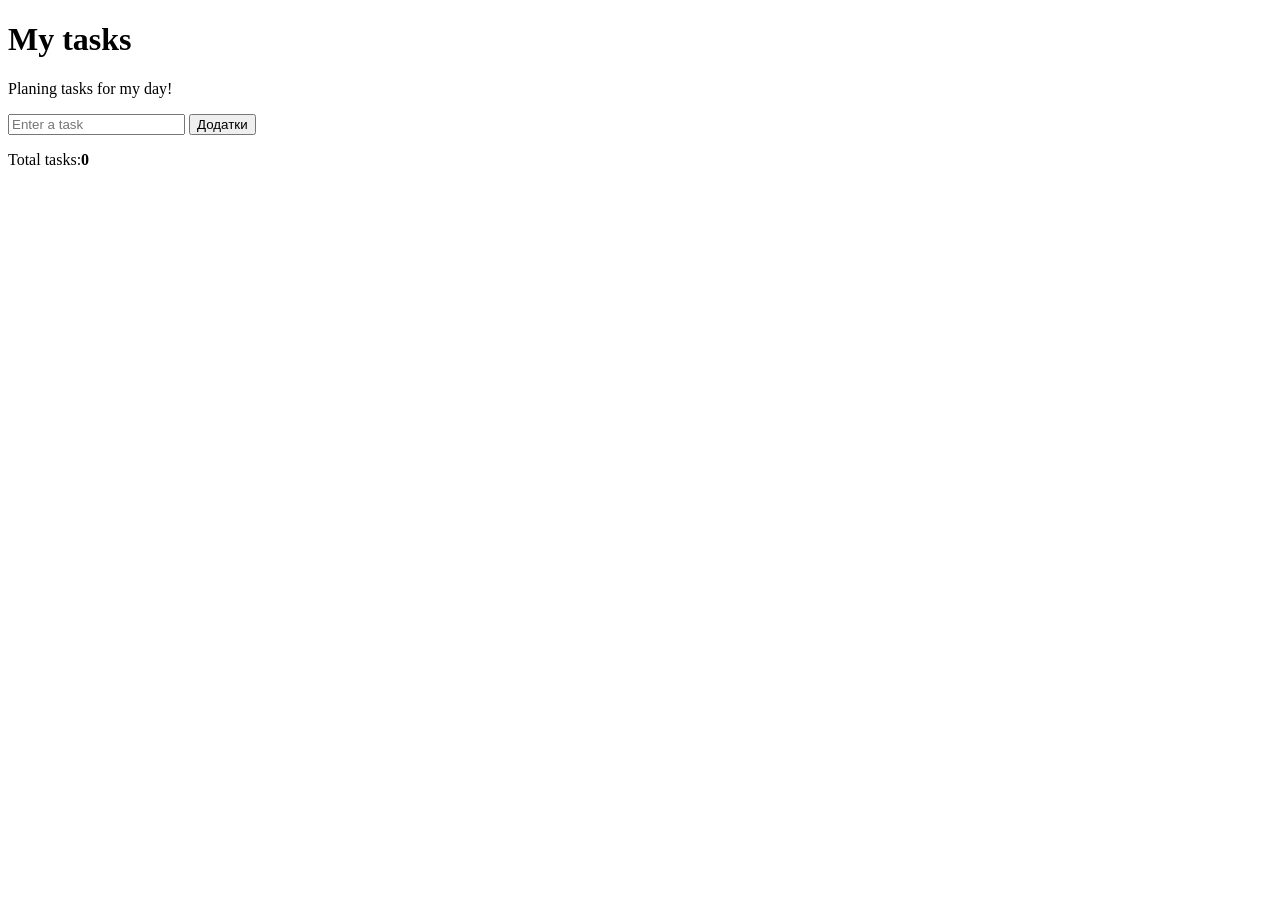
<file: pair12/index.html>
<!DOCTYPE html>
<html lang="en">
<head>
    <meta charset="UTF-8">
    <title>Title</title>
</head>
<body>
<main class = "app">
    <h1>My tasks</h1>
    <p>Planing tasks for my day!</p>
<div class = 'form-row'>
    <input id = "taskInput" type = "text" placeholder = "Enter a task">
    <button id="addButton" type="button">Додатки</button>
</div>

    <p>Total tasks:<strong id ="taskCounter">0</strong></p>
    <ul id ="taskList"></ul>
</main>

<script src = "script.js" defer></script>
</body>
</html>
</file>
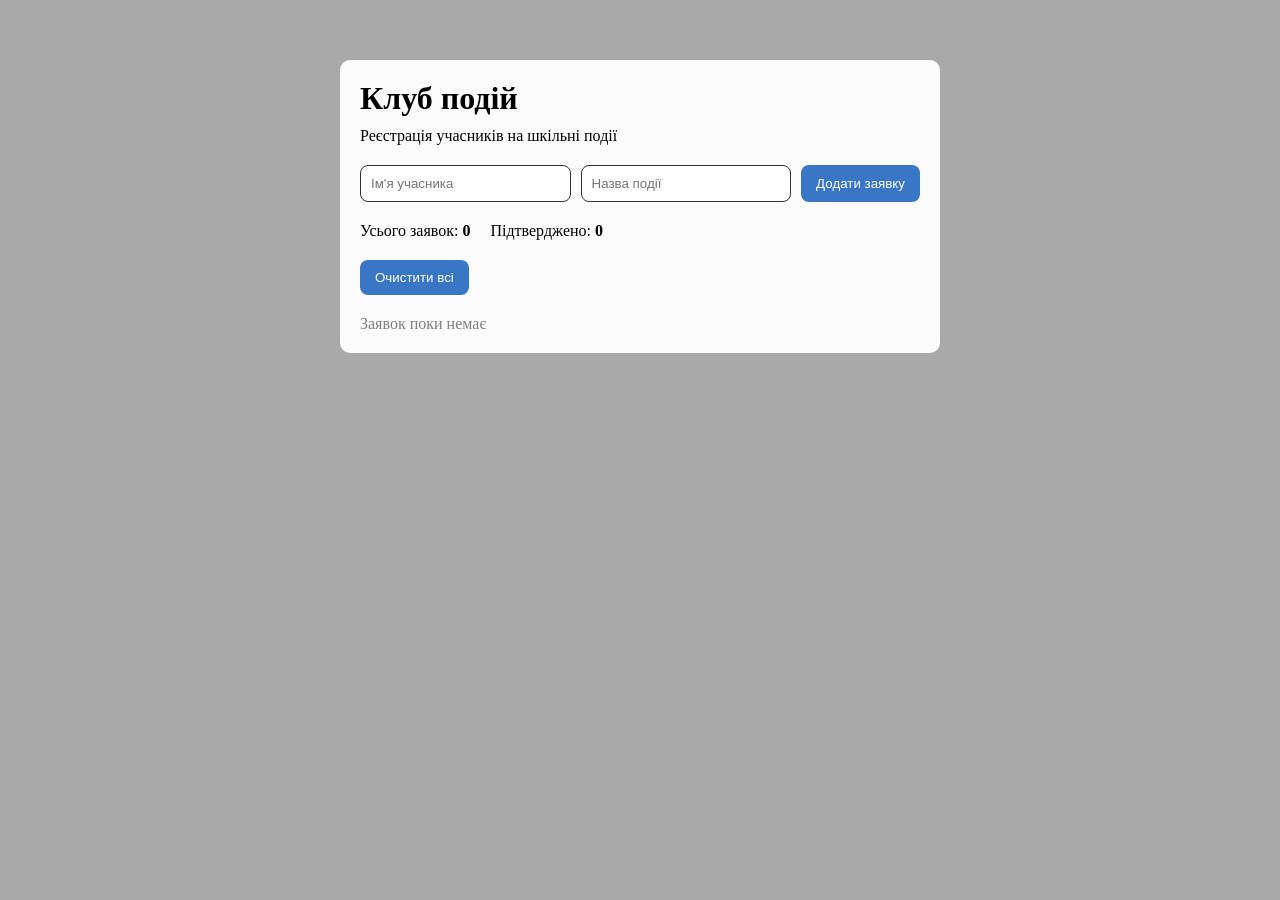
<file: pair13/index.html>
<!DOCTYPE html>
<html lang="uk">
<head>
    <meta charset="UTF-8">
    <title>Клуб подій</title>
    <link rel="stylesheet" href="style.css">
</head>
<body>

<main class="app">
    <h1>Клуб подій</h1>
    <p>Реєстрація учасників на шкільні події</p>

    <div class="form-row">
        <input id="participantInput" type="text" placeholder="Ім'я учасника">
        <input id="eventInput" type="text" placeholder="Назва події">
        <button id="addButton" type="button">Додати заявку</button>
    </div>

    <p id="errorMessage"></p>

    <div class="stats">
        <p>Усього заявок: <strong id="totalCounter">0</strong></p>
        <p>Підтверджено: <strong id="confirmedCounter">0</strong></p>
    </div>

    <button id="clearAllButton" type="button">Очистити всі</button>

    <p id="emptyMessage">Заявок поки немає</p>

    <ul id="requestList"></ul>
</main>

<script src="script.js" defer></script>
</body>
</html>
</file>
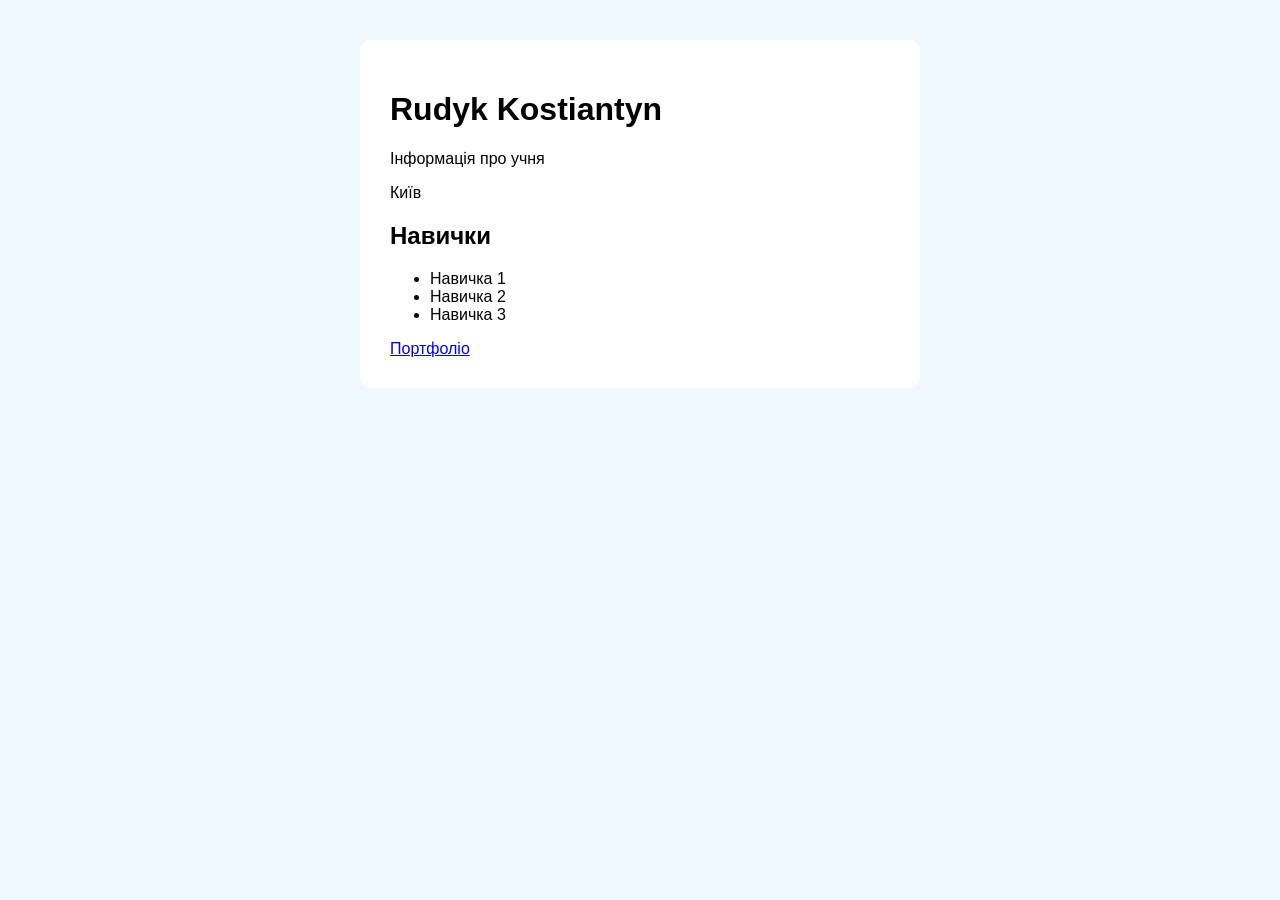
<file: pair_10/index.html>
<!DOCTYPE html>
<html lang="en">
<head>
    <meta charset="UTF-8">
    <title>Title</title>
    <link rel="stylesheet" href="style.css">
</head>
<body>
<main class = "profile">
    <h1 id = "profile-name">Ім'я учня</h1>
    <p class = "profile-role"> Інформація про учня</p>
    <p id ="profile-city"> Місто не вказано</p>
    <h2>Навички</h2>
    <ul id = "profile-skills">
        <li class ="skills">Навичка 1</li>
        <li class ="skills">Навичка 2</li>
        <li class ="skills">Навичка 3</li>
    </ul>
    <a href="#" id ="profile-link">Портфоліо</a>
</main>




<script src="script.js"></script>
</body>
</html>
</file>
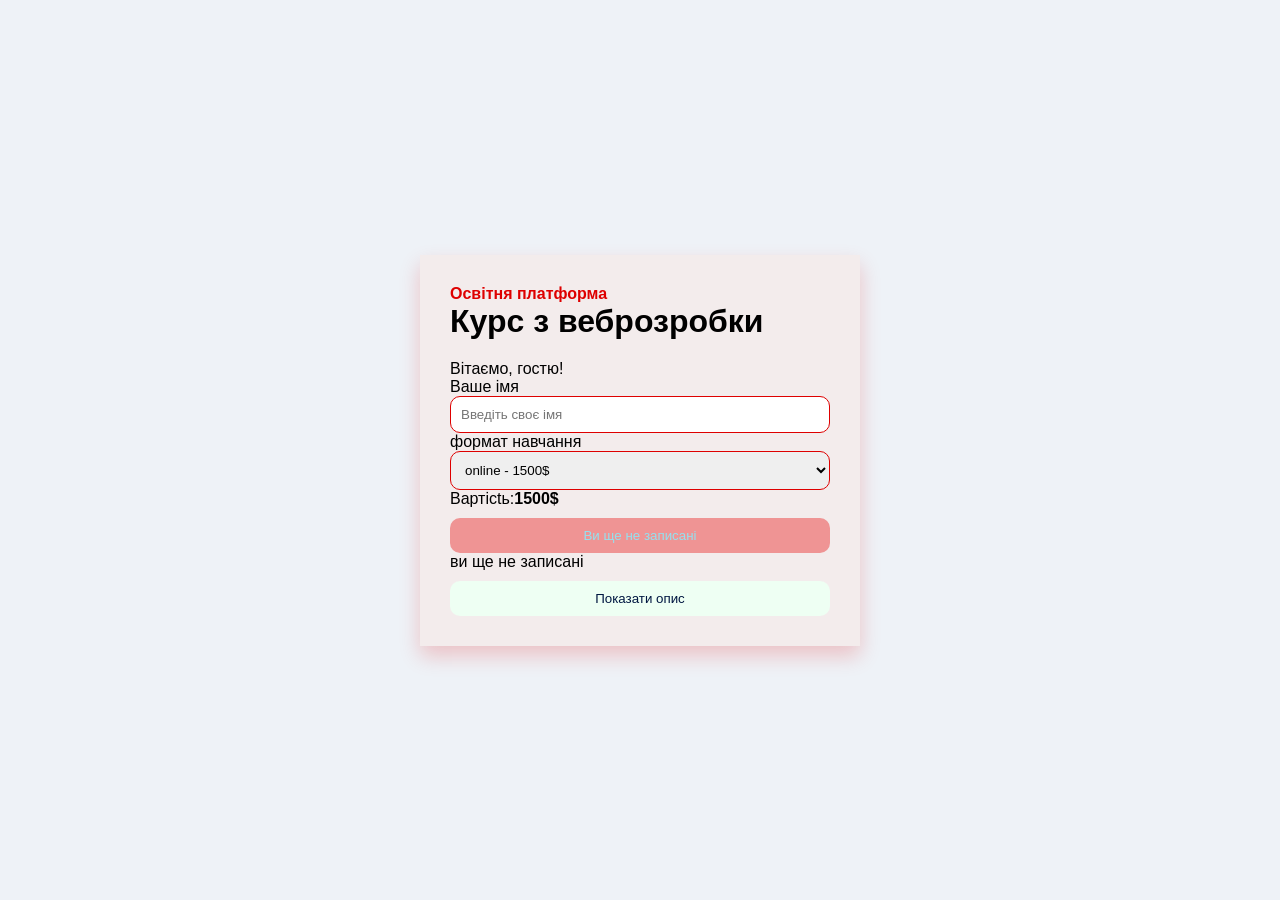
<file: pair_11/index.html>
<!DOCTYPE html>
<html lang="en">
<head>
    <meta charset="UTF-8">
    <title>Title</title>
    <link rel = "stylesheet" href = "style.css">
</head>
<body>
<main class="course-card" id ="card">
    <p class="tag">Освітня платформа</p>
    <h1>Курс з веброзробки</h1>
    <p id="welcome"> Вітаємо, гостю!</p>

    <label for="studentName"> Ваше імя</label>
    <input id="studentName" type="text" placeholder="Введіть своє імя">

    <label for="format">формат навчання</label>
    <select id="format">
        <option value="1500">online - 1500$</option>
        <option value="3000">offline - 3000$</option>
    </select>
    <p>Вартісtь:<strong id="strong">1500$</strong> </p>
    <button id="ebrollBtn">Ви ще не записані</button>
    <p id="status"> ви ще не записані</p>

    <button id ="detailedBtn" class="secondary"> Показати опис</button>

    <p class = "hidden" id ="details">Практичний курс з вебпрограмуваня</p>
</main>

<script src = "script.js"></script>
</body>
</html>
</file>
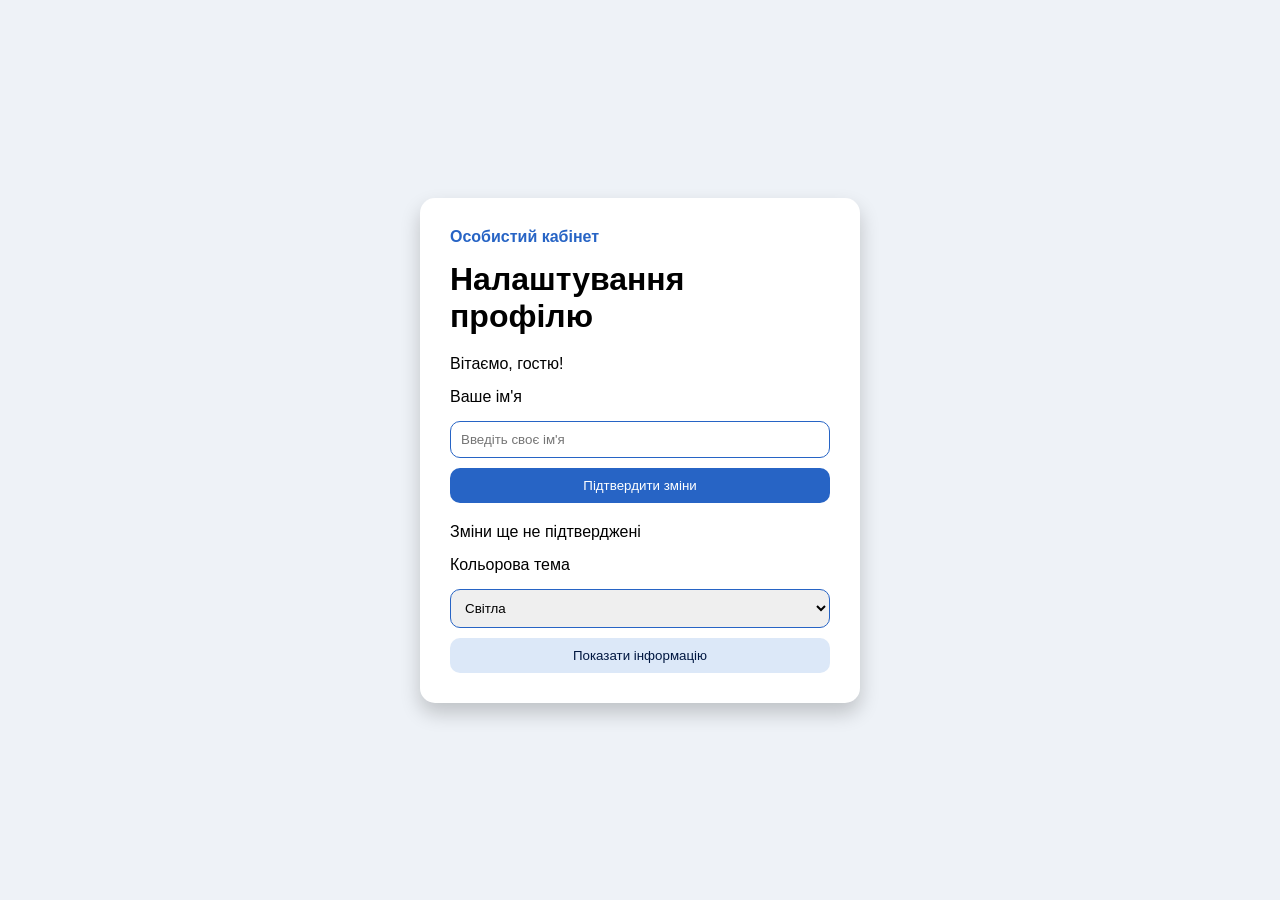
<file: pair_11/Home_work/index.html>
<!DOCTYPE html>
<html lang="uk">
<head>
    <meta charset="UTF-8">
    <title>Налаштування профілю</title>
    <link rel="stylesheet" href="style.css">
</head>
<body>

<main class="course-card" id="card">
    <p class="tag">Особистий кабінет</p>
    <h1>Налаштування профілю</h1>

    <p id="welcome">Вітаємо, гостю!</p>
    <label for="studentName">Ваше ім'я</label>
    <input id="studentName" type="text" placeholder="Введіть своє ім'я">

    <button id="saveBtn">Підтвердити зміни</button>

    <p id="status">Зміни ще не підтверджені</p>
    <label for="theme">Кольорова тема</label>
    <select id="theme">
        <option value="light">Світла</option>
        <option value="dark">Темна</option>
        <option value="blue">Синя</option>
    </select>
    <button id="detailedBtn" class="secondary">Показати інформацію</button>
    <p class="hidden" id="details">
        Тут знаходиться додаткова інформація про ваш профіль.
        Ви можете змінити ім'я та кольорову тему сторінки.
    </p>
</main>
<script src="script.js"></script>
</body>
</html>
</file>
<file: pair13/style.css>
* {
    box-sizing: border-box;
    margin: 0;
    padding: 0;
    text-decoration: none;
    list-style: none;
}

body {
    background: darkgray;
    color: black;
}

.app {
    max-width: 600px;
    margin: 60px auto;
    padding: 20px;
    background: #fbfbfb;
    border-radius: 10px;
}

h1 {
    margin-bottom: 10px;
}

.form-row {
    display: flex;
    flex-wrap: wrap;
    gap: 10px;
    margin-top: 20px;
}

input {
    flex: 1;
    min-width: 150px;
    padding: 10px;
    border-radius: 8px;
    border: 1px solid #333232;
}

button {
    padding: 10px 15px;
    border: none;
    border-radius: 8px;
    background-color: #3976c5;
    color: white;
    cursor: pointer;
}

button:hover {
    background: #285c9e;
}

.stats {
    display: flex;
    gap: 20px;
    margin: 20px 0;
}

#errorMessage {
    color: red;
    margin-top: 10px;
}

#emptyMessage {
    color: gray;
    margin-top: 20px;
}

.request {
    padding: 15px;
    margin-top: 15px;
    border: 1px solid #ccc;
    border-radius: 8px;
    background: #f5f5f5;
}

.request h3 {
    margin-bottom: 8px;
}

.request p {
    margin-bottom: 8px;
}

.status {
    display: block;
    color: #b77900;
    margin-bottom: 10px;
}

.status.done {
    color: green;
}

.request.confirmed {
    background: #e5f5e5;
    border-color: green;
}

.confirm-btn {
    background: #39934b;
    margin-right: 5px;
}

.delete-btn {
    background: #d9534f;
}
</file>
<file: pair_10/style.css>
body{
    font-family: Arial, Helvetica, sans-serif;
    background-color: aliceblue;
    margin: 0;
    padding: 40px;
}
.profile{
    max-width: 500px;
    margin:0 auto;
    background-color: #fff;
    padding: 30px;
    border-radius: 10px;

}
</file>
<file: pair_11/style.css>
*{
    box-sizing: border-box;
    margin: 0;
    padding: 0;
}
body{
    min-height: 100vh;
    display: flex;
    flex-direction: column;
    align-items: center;
    justify-content: center;
    font-family: 'Montserrat', sans-serif;
    background: #eef2f7;
}
.course-card{
    width: min(440px, 90vh);
    padding: 30px;
    background: #f3ecec;
    box-shadow: 0 10px 20px 0 rgb(225 0 0 / 0.2);
}
.tag{
    font-weight: bold;
    color: #de0000;
}
.label{
    display: flex;
    margin:15px 0;

}
input, select,button{
    width: 100%;
    padding: 10px;
    border-radius: 10px;

}
input,select{
    border: 1px solid #de0000;
}
button{
    margin-top: 10px;
    border:none;
    background: #ef9494;
    color: #94e1ef;
    cursor:pointer;
}
.secondary{
    background: #eefff3;
    color: #001741;
}
.hidden{
    display: none;
}
.success{
    font-weight: bold;
    color: #ff0024;
}
.dark{
    background: #1e0000;
    color: #fff;
}
.dark,.success{
    background: #001741;
    color: #fff;
}
#welcome, .cost{
    margin-top: 20px;
}
</file>
<file: pair_11/Home_work/style.css>
* {
    box-sizing: border-box;
    margin: 0;
    padding: 0;
}
body {
    min-height: 100vh;
    display: flex;
    flex-direction: column;
    align-items: center;
    justify-content: center;
    font-family: Arial, sans-serif;
    background: #eef2f7;
}

.course-card {
    width: min(440px, 90vw);
    padding: 30px;
    background: #ffffff;
    box-shadow: 0 10px 20px 0 rgb(0 0 0 / 0.2);
    border-radius: 15px;
}
.tag {
    font-weight: bold;
    color: #2764c5;
    margin-bottom: 15px;
}
h1 {
    margin-bottom: 15px;
}

label {
    display: block;
    margin: 15px 0;
}
input, select, button {
    width: 100%;
    padding: 10px;
    border-radius: 10px;
}
input, select {
    border: 1px solid #2764c5;
}
button {
    margin-top: 10px;
    border: none;
    background: #2764c5;
    color: white;
    cursor: pointer;
}
.secondary {
    background: #dce8f8;
    color: #001741;
}
.hidden {
    display: none;
}
.success {
    font-weight: bold;
    color: green;
}
.error {
    font-weight: bold;
    color: red;
}
.dark {
    background: #1e1e1e;
    color: white;
}
.blue {
    background: #cce4ff;
    color: #001741;
}
#welcome, #status {
    margin-top: 20px;
}
</file>
